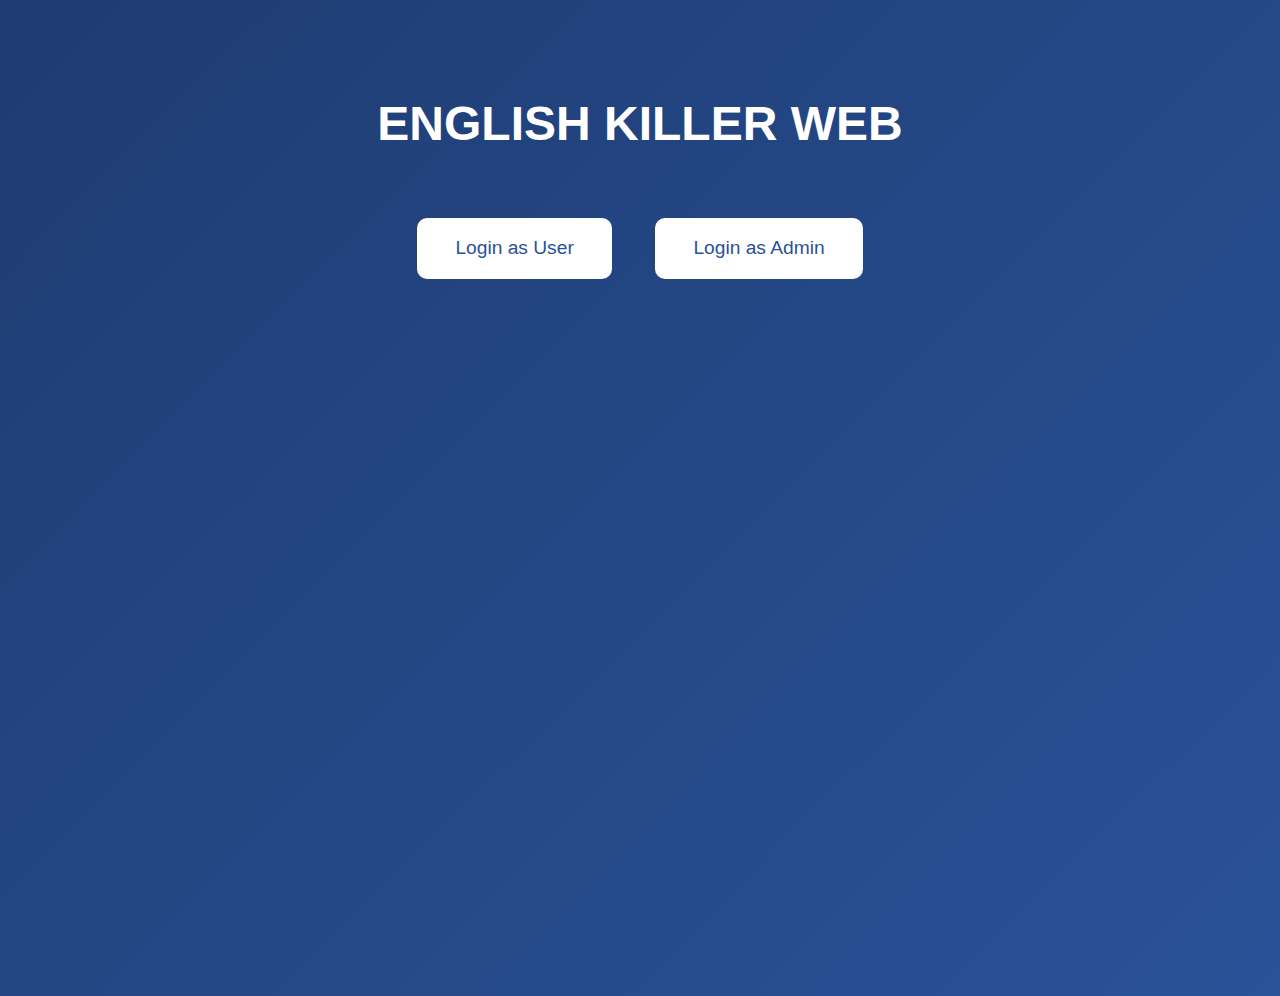
<file: english-killer-web/public/index.html>
<!DOCTYPE html>
<html lang="en">
<head>
  <meta charset="UTF-8">
  <title>ENGLISH KILLER WEB</title>
  <link rel="stylesheet" href="style.css">
</head>
<body>
  <h1 class="animated-title">ENGLISH KILLER WEB</h1>
  <div class="button-container">
    <button onclick="location.href='login.html?type=user'">Login as User</button>
    <button onclick="location.href='login.html?type=admin'">Login as Admin</button>
  </div>
</body>
</html>
</file>
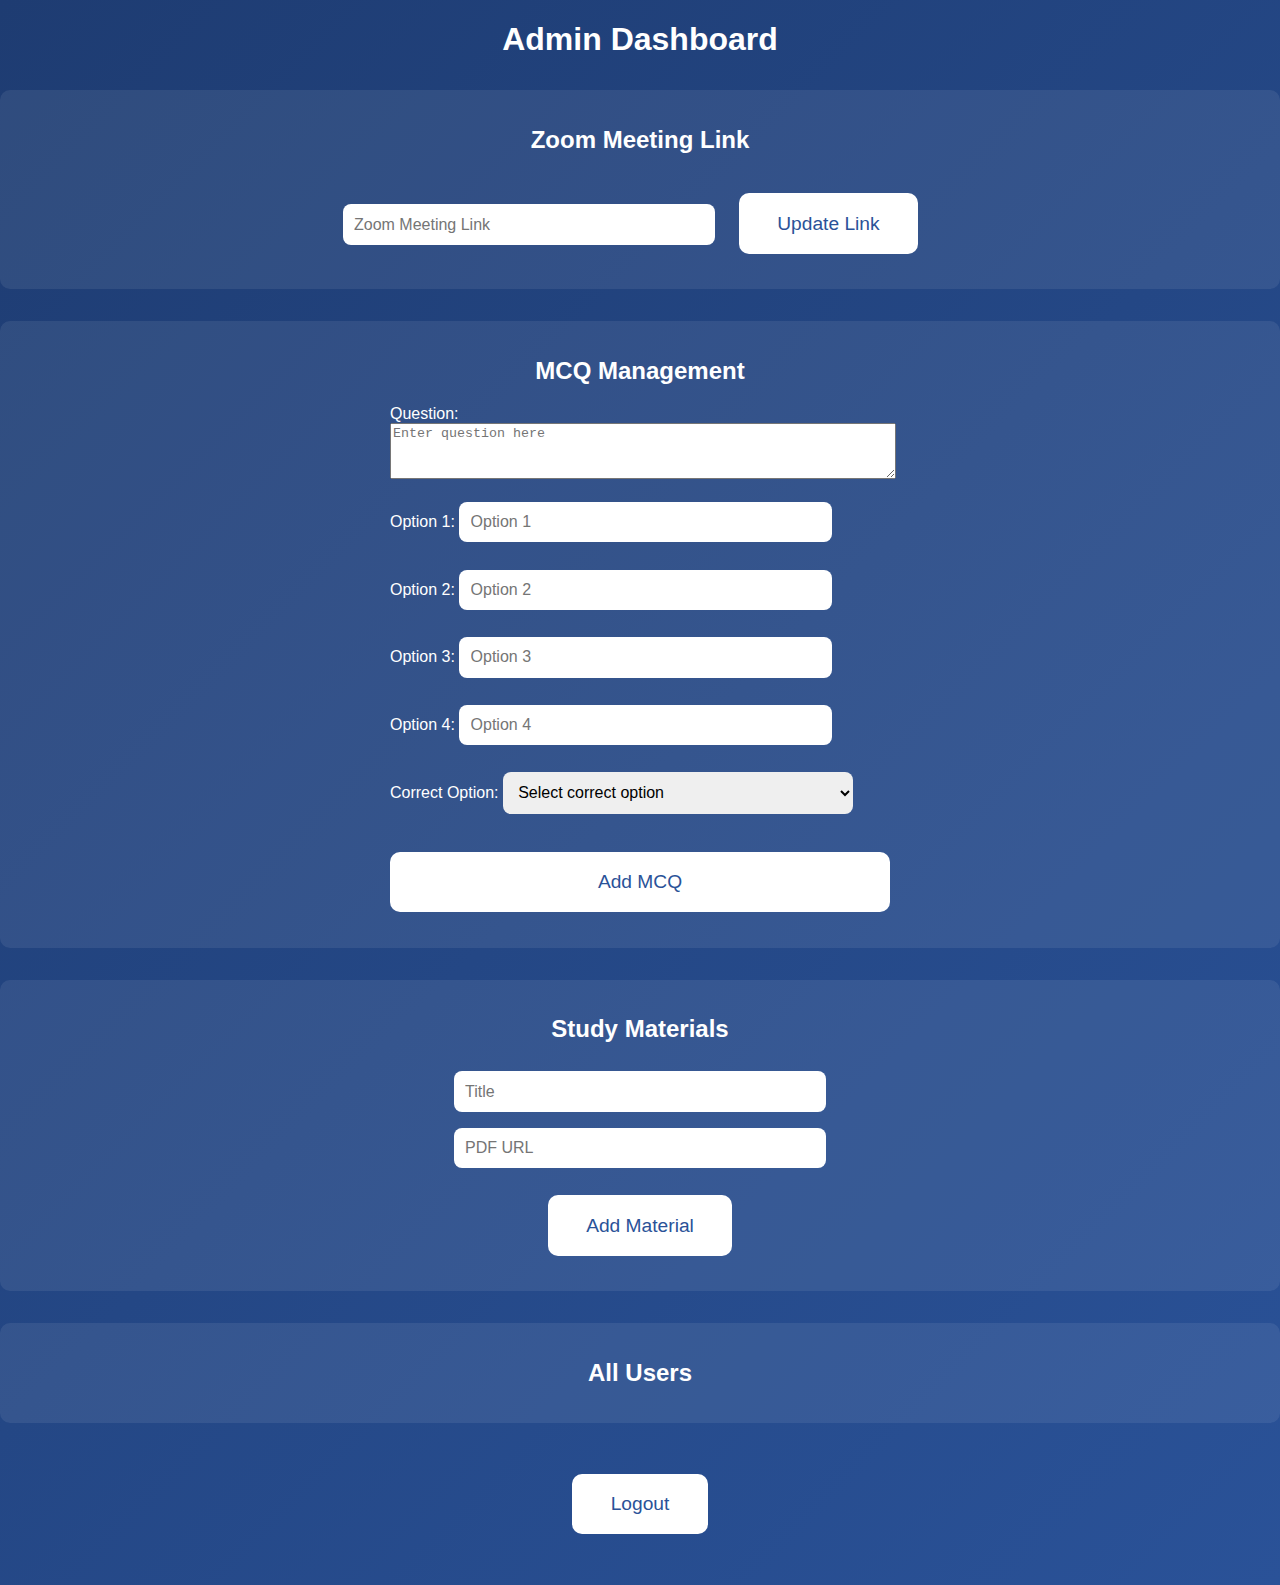
<file: english-killer-web/public/admin.html>
<!DOCTYPE html>
<html lang="en">
<head>
  <meta charset="UTF-8">
  <title>Admin | ENGLISH KILLER WEB</title>
  <link rel="stylesheet" href="style.css">
</head>
<body>
  <h1>Admin Dashboard</h1>
  <div class="admin-section">
    <h2>Zoom Meeting Link</h2>
    <form id="zoomForm">
      <input type="text" id="zoomLink" placeholder="Zoom Meeting Link" required>
      <button type="submit">Update Link</button>
    </form>
    <div id="zoomMsg"></div>
  </div>
  <div class="admin-section">
    <h2>MCQ Management</h2>
    <form id="mcqForm" autocomplete="off" style="display: flex; flex-direction: column; align-items: center; gap: 0.7em; max-width: 500px; margin: 0 auto;">
      <label style="width:100%;text-align:left;">Question:
        <textarea id="mcqQuestion" placeholder="Enter question here" required style="width:100%;min-height:50px;resize:vertical;"></textarea>
      </label>
      <label style="width:100%;text-align:left;">Option 1:
        <input type="text" id="mcqOption0" placeholder="Option 1" required style="width:100%;">
      </label>
      <label style="width:100%;text-align:left;">Option 2:
        <input type="text" id="mcqOption1" placeholder="Option 2" required style="width:100%;">
      </label>
      <label style="width:100%;text-align:left;">Option 3:
        <input type="text" id="mcqOption2" placeholder="Option 3" required style="width:100%;">
      </label>
      <label style="width:100%;text-align:left;">Option 4:
        <input type="text" id="mcqOption3" placeholder="Option 4" required style="width:100%;">
      </label>
      <label style="width:100%;text-align:left;">Correct Option:
        <select id="mcqAnswer" required style="width:100%;">
          <option value="">Select correct option</option>
          <option value="0">Option 1</option>
          <option value="1">Option 2</option>
          <option value="2">Option 3</option>
          <option value="3">Option 4</option>
        </select>
      </label>
      <button type="submit" style="width:100%;">Add MCQ</button>
    </form>
    <div id="mcqMsg"></div>
    <div id="mcqList"></div>
  </div>
  <div class="admin-section">
    <h2>Study Materials</h2>
    <form id="materialForm">
      <input type="text" id="materialTitle" placeholder="Title" required><br>
      <input type="text" id="materialUrl" placeholder="PDF URL" required><br>
      <button type="submit">Add Material</button>
    </form>
    <div id="materialMsg"></div>
    <div id="materialList"></div>
  </div>
  <div class="admin-section">
    <h2>All Users</h2>
    <div id="userList"></div>
  </div>
  <div style="margin:2em;">
    <button onclick="location.href='index.html'">Logout</button>
  </div>
  <script src="script.js"></script>
</body>
</html>
</file>
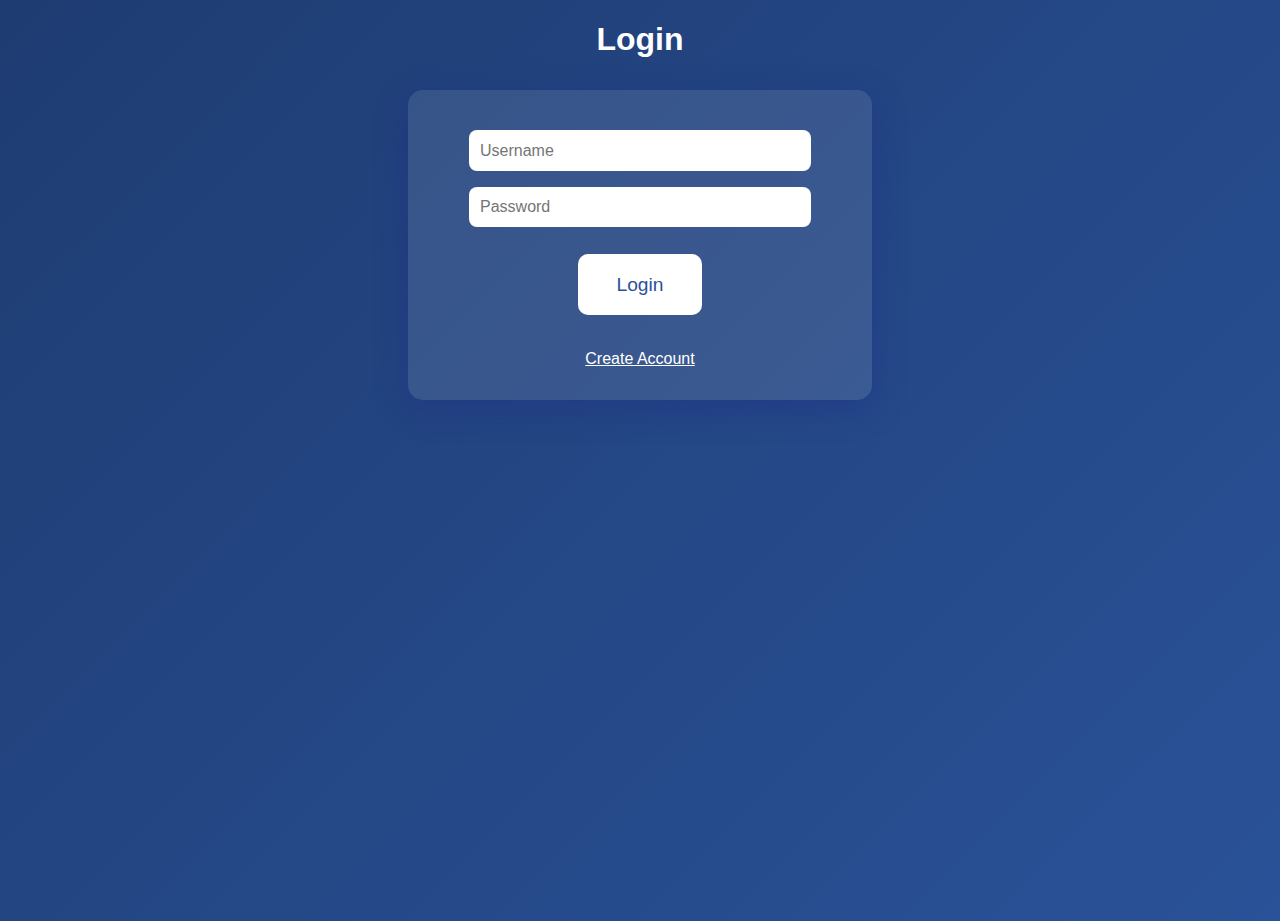
<file: english-killer-web/public/login.html>
<!DOCTYPE html>
<html lang="en">
<head>
  <meta charset="UTF-8">
  <title>Login | ENGLISH KILLER WEB</title>
  <link rel="stylesheet" href="style.css">
</head>
<body>
  <h1>Login</h1>
  <div class="form-container">
    <form id="loginForm">
  <input type="text" id="loginUsername" placeholder="Username" required autocomplete="username"><br>
  <input type="password" id="loginPassword" placeholder="Password" required autocomplete="current-password"><br>
      <button type="submit">Login</button>
    </form>
    <div style="margin-top:1em;">
      <span class="link" onclick="showRegister()">Create Account</span>
    </div>
    <div id="loginMsg"></div>
  </div>
  <div class="form-container" id="registerContainer" style="display:none;">
    <h2>Register</h2>
    <form id="registerForm">
  <input type="text" id="registerUsername" placeholder="Username" required autocomplete="username"><br>
  <input type="password" id="registerPassword" placeholder="Password" required autocomplete="new-password"><br>
      <button type="submit">Register</button>
    </form>
    <div style="margin-top:1em;">
      <span class="link" onclick="hideRegister()">Back to Login</span>
    </div>
    <div id="registerMsg"></div>
  </div>
  <script src="script.js"></script>
</body>
</html>
</file>
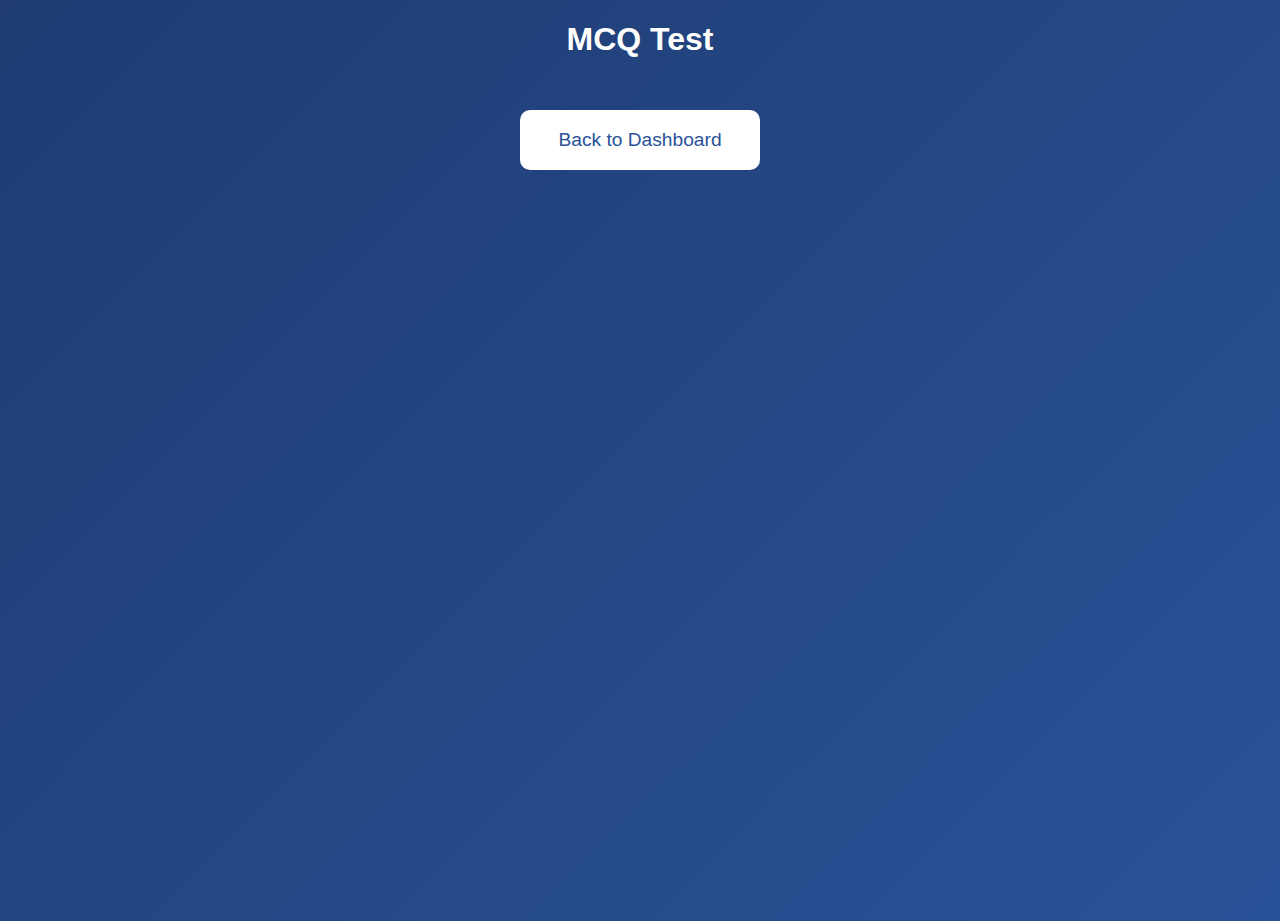
<file: english-killer-web/public/mcq.html>
<!DOCTYPE html>
<html lang="en">
<head>
  <meta charset="UTF-8">
  <title>MCQ Test | ENGLISH KILLER WEB</title>
  <link rel="stylesheet" href="style.css">
</head>
<body>
  <h1>MCQ Test</h1>
  <div id="mcqTest"></div>
  <div style="margin:2em;">
    <button onclick="location.href='user.html'">Back to Dashboard</button>
  </div>
  <script src="script.js"></script>
</body>
</html>
</file>
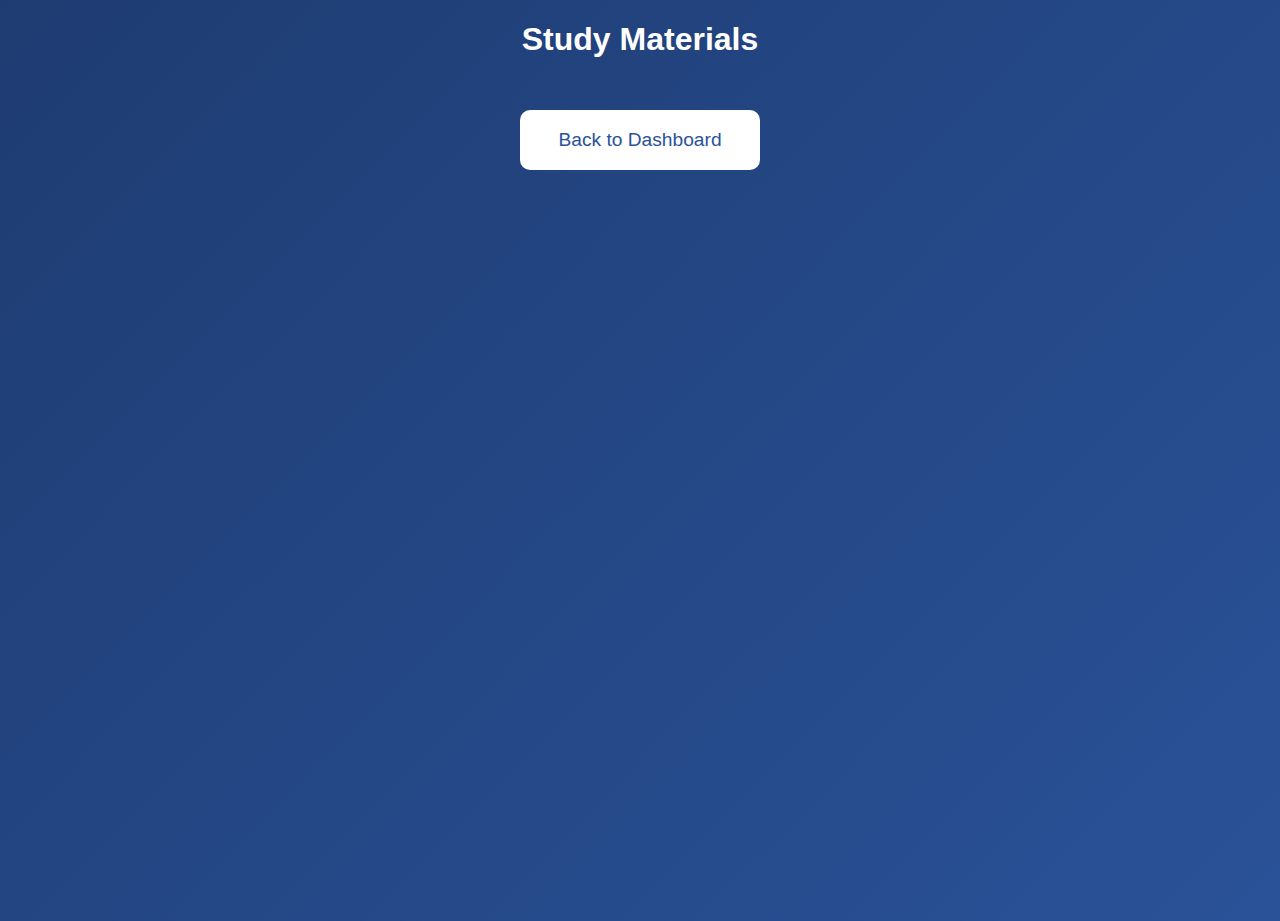
<file: english-killer-web/public/study.html>
<!DOCTYPE html>
<html lang="en">
<head>
  <meta charset="UTF-8">
  <title>Study Materials | ENGLISH KILLER WEB</title>
  <link rel="stylesheet" href="style.css">
</head>
<body>
  <h1>Study Materials</h1>
  <div id="studyMaterialList"></div>
  <div style="margin:2em;">
    <button onclick="location.href='user.html'">Back to Dashboard</button>
  </div>
  <script src="script.js"></script>
</body>
</html>
</file>
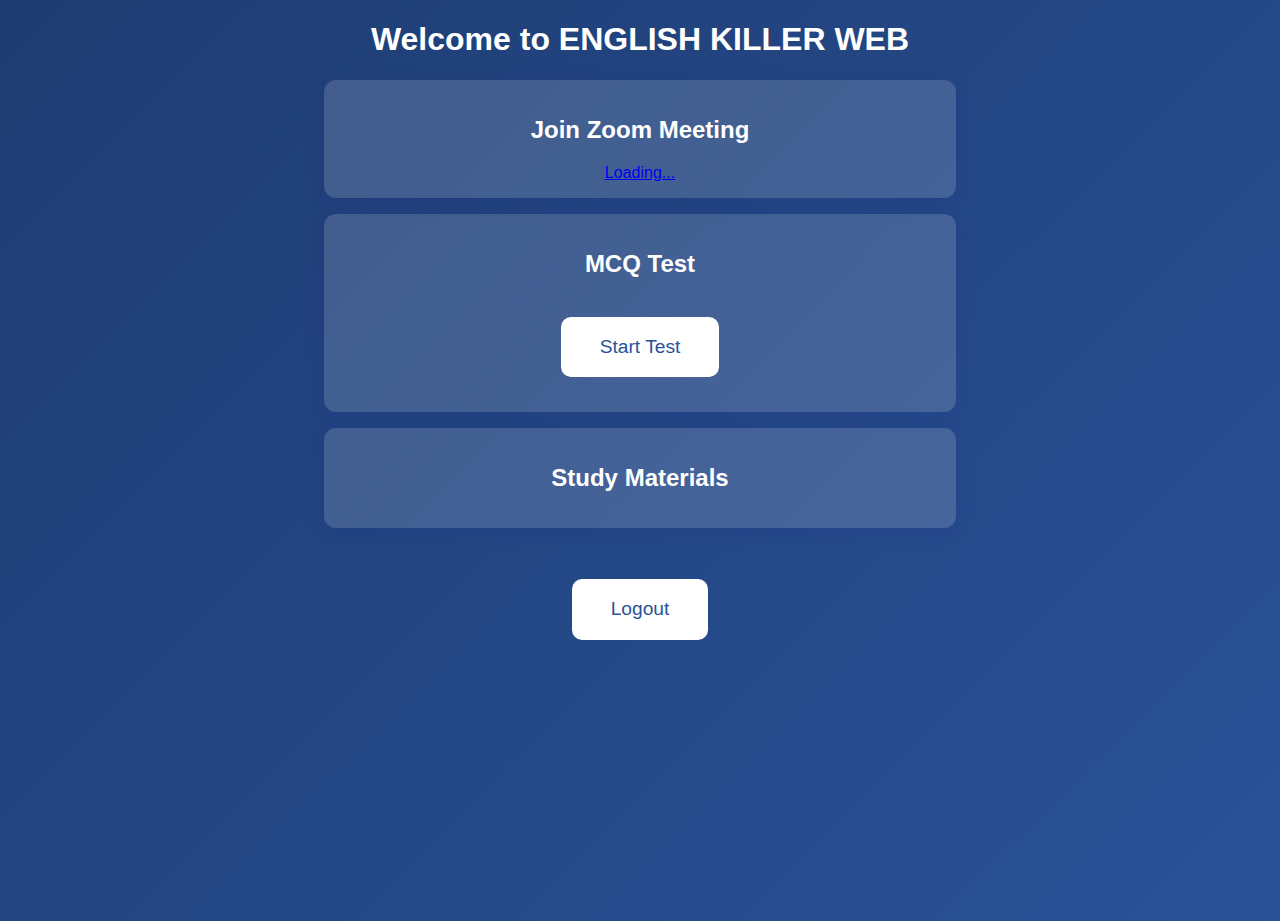
<file: english-killer-web/public/user.html>
<!DOCTYPE html>
<html lang="en">
<head>
  <meta charset="UTF-8">
  <title>User | ENGLISH KILLER WEB</title>
  <link rel="stylesheet" href="style.css">
</head>
<body>
  <h1>Welcome to ENGLISH KILLER WEB</h1>
  <div class="card">
    <h2>Join Zoom Meeting</h2>
    <a id="zoomJoin" href="#" target="_blank">Loading...</a>
  </div>
  <div class="card">
    <h2>MCQ Test</h2>
    <button onclick="location.href='mcq.html'">Start Test</button>
  </div>
  <div class="card">
    <h2>Study Materials</h2>
    <div id="userMaterialList"></div>
  </div>
  <div style="margin:2em;">
    <button onclick="location.href='index.html'">Logout</button>
  </div>
  <script src="script.js"></script>
</body>
</html>
</file>
<file: english-killer-web/public/style.css>
body {
  background: linear-gradient(135deg, #1e3c72, #2a5298);
  color: #fff;
  font-family: 'Segoe UI', sans-serif;
  text-align: center;
  min-height: 100vh;
  margin: 0;
}
.animated-title {
  font-size: 3em;
  margin-top: 2em;
  animation: bounce 2s infinite;
}
@keyframes bounce {
  0%, 100% { transform: translateY(0);}
  50% { transform: translateY(-20px);}
}
.button-container {
  margin-top: 3em;
}
button {
  background: #fff;
  color: #2a5298;
  border: none;
  padding: 1em 2em;
  margin: 1em;
  font-size: 1.2em;
  border-radius: 10px;
  cursor: pointer;
  transition: background 0.3s, color 0.3s, transform 0.2s;
}
button:hover {
  background: #2a5298;
  color: #fff;
  transform: scale(1.1);
}
input, select {
  padding: 0.7em;
  border-radius: 8px;
  border: none;
  margin: 0.5em 0;
  width: 80%;
  max-width: 350px;
  font-size: 1em;
}
.form-container {
  background: rgba(255,255,255,0.1);
  border-radius: 15px;
  padding: 2em;
  margin: 2em auto;
  width: 90%;
  max-width: 400px;
  box-shadow: 0 8px 32px 0 rgba(31,38,135,0.37);
}
.link {
  color: #fff;
  text-decoration: underline;
  cursor: pointer;
}
.card {
  background: rgba(255,255,255,0.15);
  border-radius: 12px;
  margin: 1em auto;
  padding: 1em;
  max-width: 600px;
  box-shadow: 0 4px 16px 0 rgba(31,38,135,0.17);
}
.admin-section {
  margin: 2em 0;
  padding: 1em;
  background: rgba(255,255,255,0.08);
  border-radius: 10px;
}
input[type="file"] {
  background: #fff;
  color: #0cd1c7;
}
</file>
